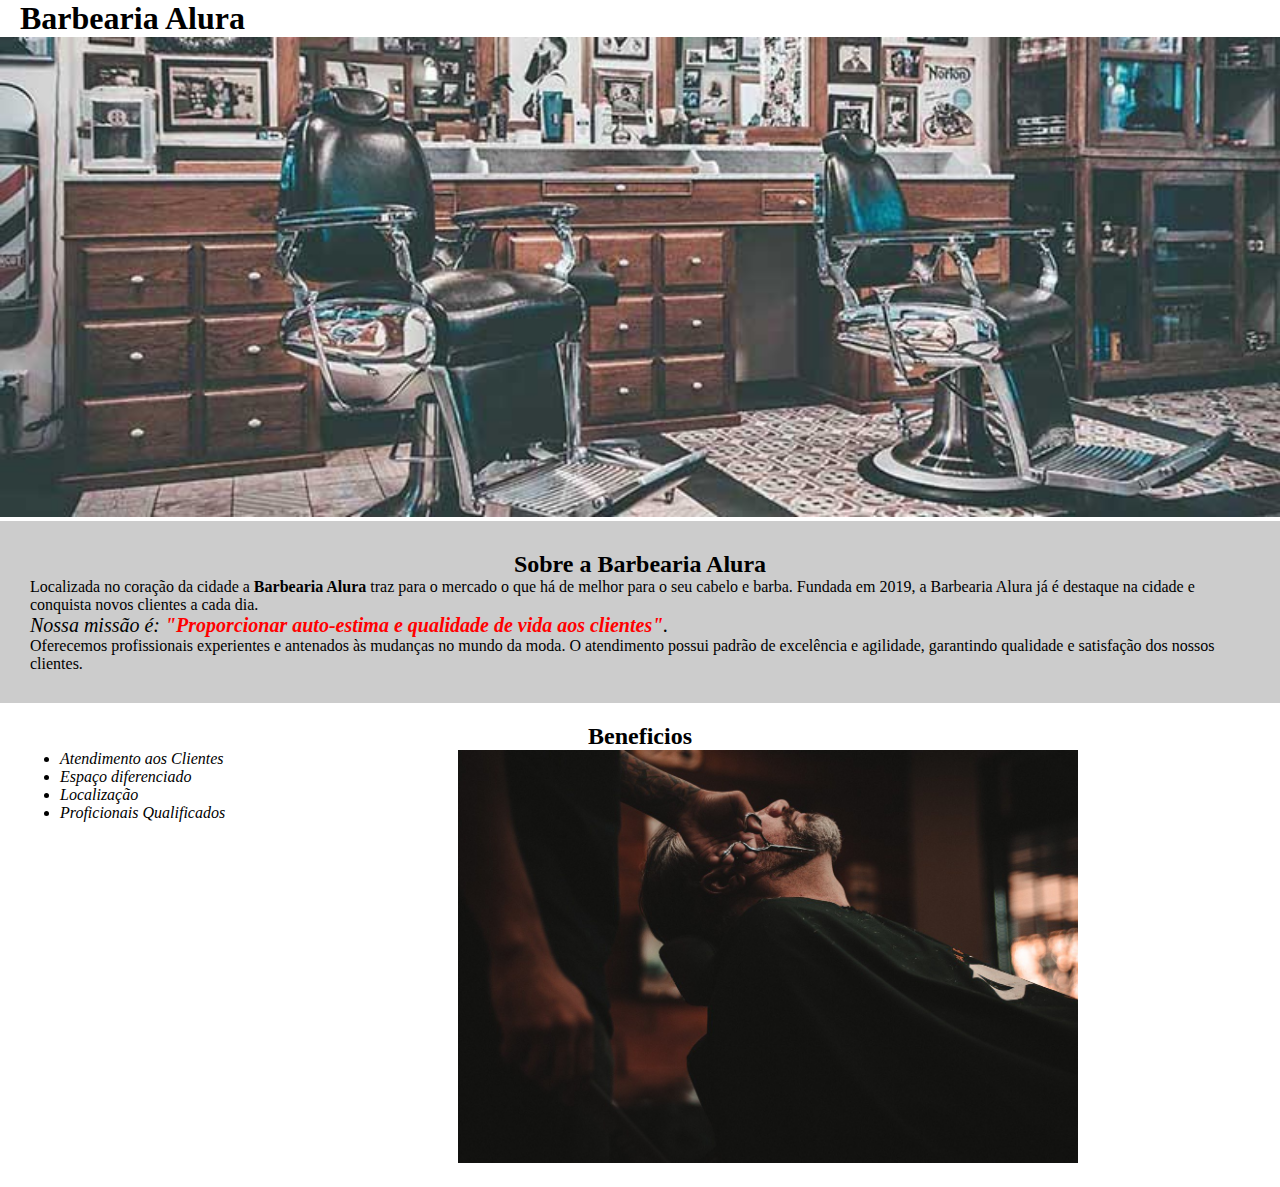
<file: index.html>
<!DOCTYPE html>
<html lang="pt-BR">

<head>
    <meta charset="UTF-8">
    <meta http-equiv="X-UA-Compatible" content="IE=edge">
    <meta name="viewport" content="width=device-width, initial-scale=1.0">
    <link rel="stylesheet" href="./css/style.css">

    <title>Aula 01 - Alura</title>
</head>

<body>
    <header>
        <h1 class="titulo-principal">Barbearia Alura</h1>
        <img class="banner" src="./img/banner.jpg" alt="Imagem da Barbearia">
    </header>
    <main>
        <div class="principal">
            <h2 class="txt-center">Sobre a Barbearia Alura</h2>
            <p>Localizada no coração da cidade a <strong>Barbearia Alura</strong> traz para o mercado o que há de melhor
                para o seu cabelo e barba. Fundada em 2019, a Barbearia Alura já é destaque na cidade e conquista novos
                clientes a cada dia.</p>
            <p class="font20"><em>Nossa missão é: <strong>"Proporcionar auto-estima e qualidade de vida aos
                        clientes"</strong>.</em></p>
            <p>Oferecemos profissionais experientes e antenados às mudanças no mundo da moda. O atendimento possui
                padrão de excelência e agilidade, garantindo qualidade e satisfação dos nossos clientes.</p>
        </div>
        <div class="beneficios">
            <h2 class="txt-center">Beneficios</h2>
            <ul>
                <li>Atendimento aos Clientes</li>
                <li>Espaço diferenciado</li>
                <li>Localização</li>
                <li>Proficionais Qualificados</li>
            </ul>
            <img class="banner-benef" src="./img/beneficios.jpg" alt="Imagem de beneficios">
        </div>
    </main>
</body>

</html>
</file>
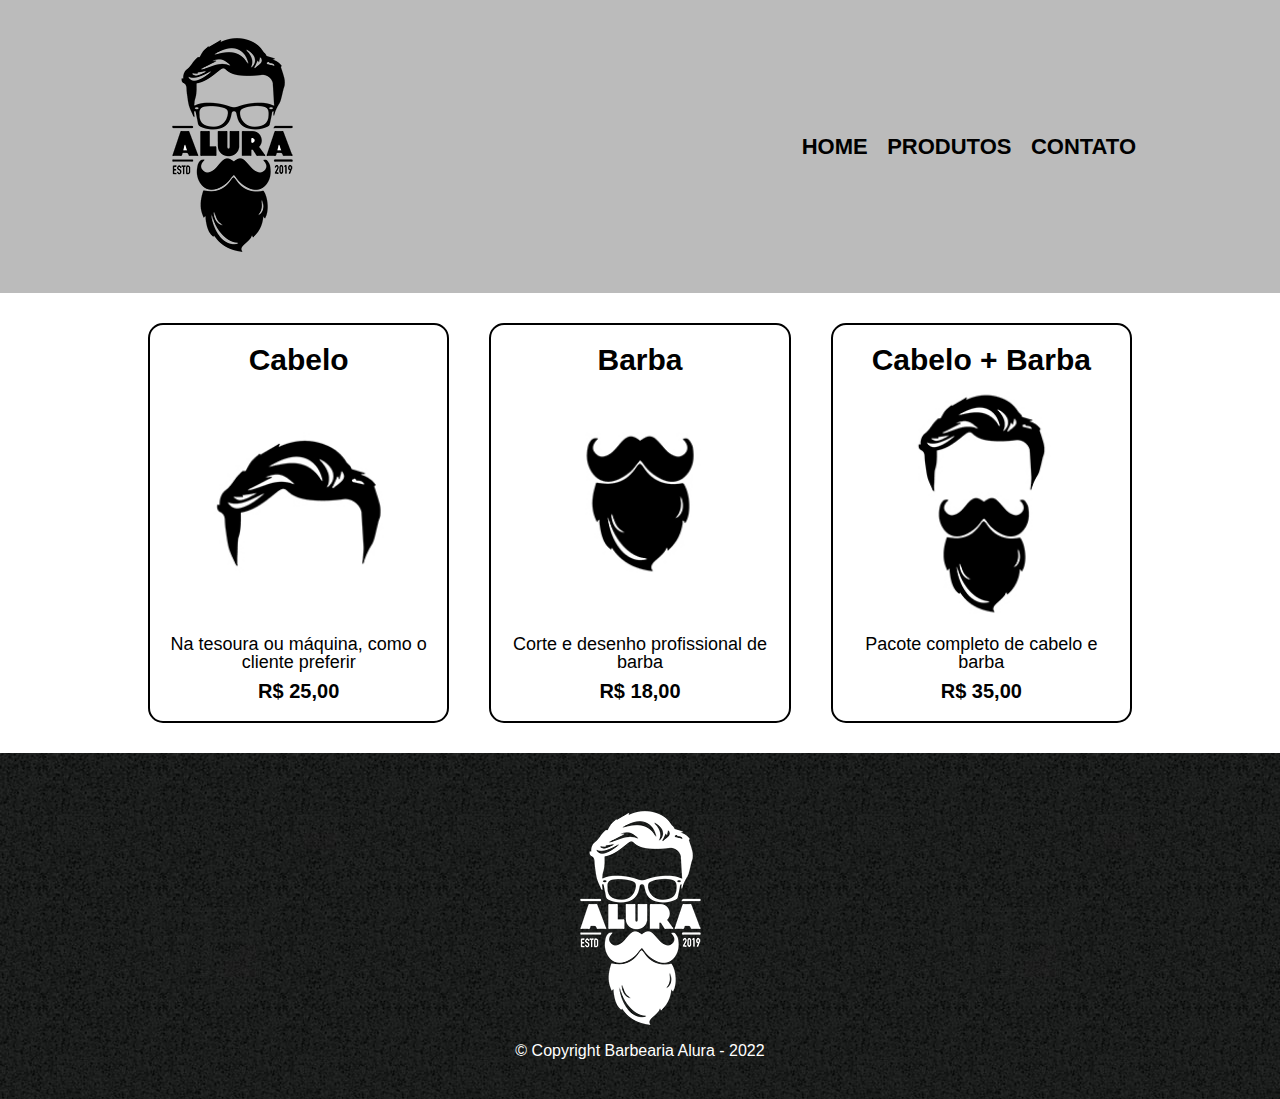
<file: produtos.html>
<!DOCTYPE html>
<html lang="pr-BR">

<head>
    <meta charset="UTF-8">
    <meta http-equiv="X-UA-Compatible" content="IE=edge">
    <meta name="viewport" content="width=device-width, initial-scale=1.0">
    <link rel="stylesheet" href="./css/reset.css">
    <link rel="stylesheet" href="./css/produtos.css">
    <title>Produtos - Barbearia Alura</title>
</head>

<body>
    <header>
        <div class="container">
            <div class="logo">
                <h1>
                    <img src="img/logo.png" alt="Logo Barbearia Alura">
                </h1>
            </div>
            <nav class="mainMenu">
                <ul>
                    <li><a href="index.html">Home</a></li>
                    <li><a href="produtos.html">Produtos</a></li>
                    <li><a href="contato.html">Contato</a></li>
                </ul>
            </nav>
        </div>
    </header>
    <main>
        <div class="container">
            <ul class="produtos">
                <li class="prod-itens">
                    <h2>Cabelo</h2>
                    <img src="./img/cabelo.jpg" alt="Serviço de Cabelo">
                    <div class="prod-desc"><p>Na tesoura ou máquina, como o cliente preferir</p></div>
                    <div class="prod-prec"><p>R$ 25,00</p></div>
                </li>
                <li class="prod-itens">
                    <h2>Barba</h2>
                    <img src="./img/barba.jpg" alt="Serviço de Barba">
                    <div class="prod-desc"><p>Corte e desenho profissional de barba</p></div>
                    <div class="prod-prec"><p>R$ 18,00</p></div>
                </li>
                <li class="prod-itens">
                    <h2>Cabelo + Barba</h2>
                    <img src="./img/cabelo+barba.jpg" alt="Serviço de Cabelo e barba">
                    <div class="prod-desc"><p>Pacote completo de cabelo e barba</p></div>
                    <div class="prod-prec"><p>R$ 35,00</p></div>
                </li>
            </ul>
        </div>
    </main>
    <footer>
        <div class="container">
            <img src="./img/logo-branco.png" alt="Logo rodapé">
            <p>&copy; Copyright Barbearia Alura - 2022</p>
        </div>
    </footer>
</body>

</html>
</file>
<file: css/style.css>
* {
    margin: 0;
    padding: 0;
    box-sizing: border-box;
}
.titulo-principal {
    padding-left: 20px;
}
.banner {
    width: 100%;
}
.principal {
    background: #ccc;
    padding: 30px;
}
.font20 {
    font-size: 20px;
}
.txt-center {
    text-align: center;
}
em strong {
    color: red;
}
.beneficios {
    padding: 20px;
}
.beneficios li {
    font-style: italic;
    margin-left: 40px;
}
.beneficios ul {
    display: inline-block;
    vertical-align: top;
    width: 20%;
    margin-right: 15%;
}
.banner-benef {
    width: 50%;
}
</file>
<file: css/produtos.css>
body {
    font-family: sans-serif;
}
header {
    background: #bbb;
    padding: 20px;
}
.container {
    display: flex;
    justify-content: space-between;
    align-items: center;
    width: 80%;
    margin: 0 auto;
}
.mainMenu li {
    display: inline;
}
.mainMenu a {
    margin: 0 0 0 15px;
    color: #000;
    font-size: 22px;
    font-weight: bold;
    text-decoration: none;
    text-transform: uppercase;
}
.mainMenu a:hover {
    color: #c78c19;
    text-decoration: underline;
}
main .container {
    justify-content: center;
}
.produtos {
    display: flex;
    justify-content: center;
    padding: 30px 0;
}
.prod-itens {
    width: 33%;
    text-align: center;
    margin: 0 20px;
    padding: 20px;
    border: #000 solid 2px;
    border-radius: 15px;
}
.prod-itens:hover {
    border-color: #c78c19;
}
.prod-itens:hover h2 {
    font-size: 35px;
}
.prod-itens h2 {
    font-size: 30px;
    font-weight: bold;
}
.prod-itens img {
    width: 100%;
}
.prod-desc {
    font-size: 18px;
}
.prod-prec {
    padding-top: 10px;
    font-size: 20px;
    font-weight: bold;
}
footer {
    background: #cccccc url(../img/bg.jpg);
    color: #fff;
    padding: 40px 0;
}
footer .container {
    justify-content: center;
    flex-direction: column;
}
</file>
